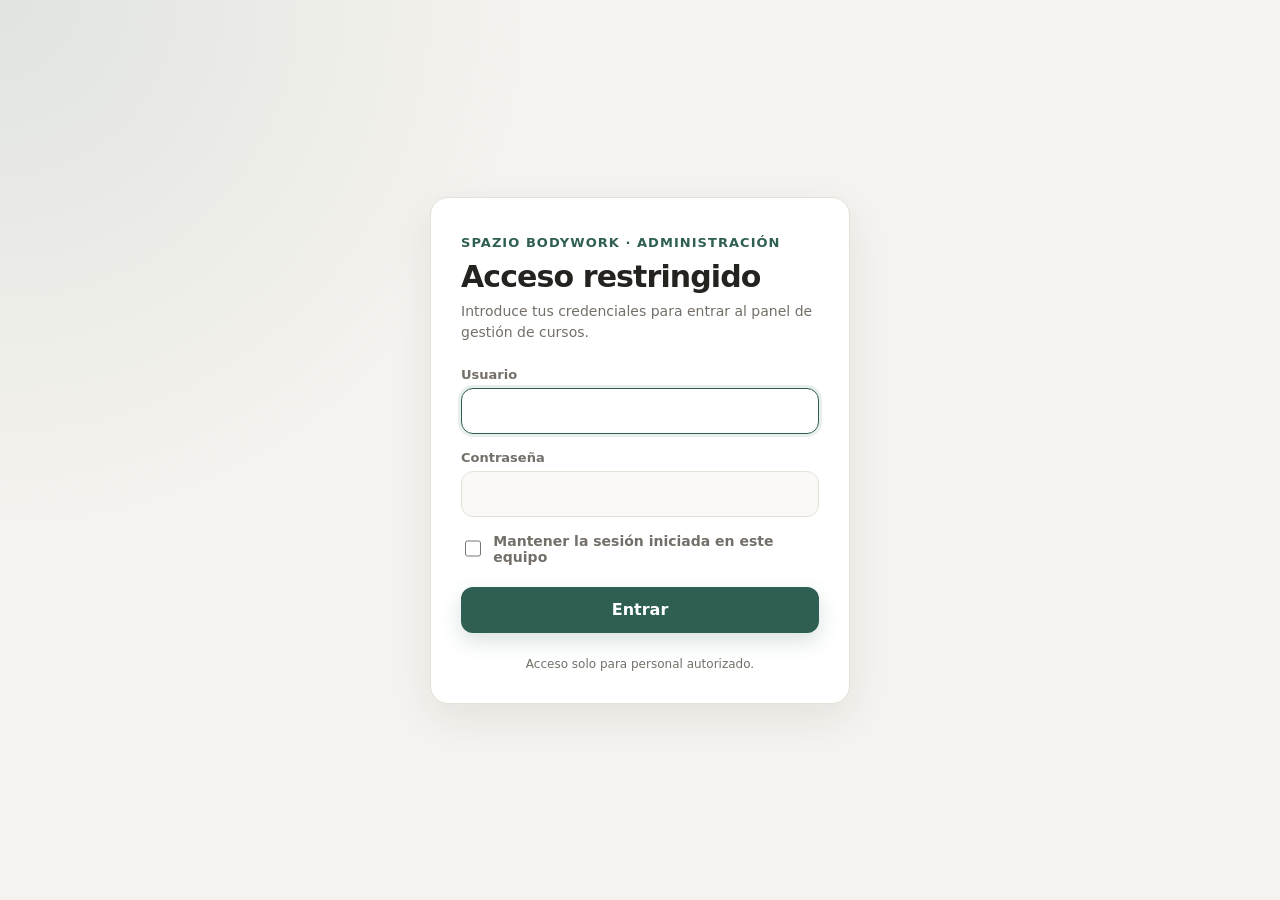
<file: index.html>
<!DOCTYPE html>
<html lang="es">
<head>
  <meta charset="UTF-8" />
  <meta name="robots" content="noindex, nofollow" />
  <meta http-equiv="refresh" content="0; url=login.html" />
  <title>Spazio Bodywork · Administración</title>
</head>

<body>

<p>
  Redirigiendo al <a href="login.html">acceso</a>…
</p>

<script>
location.replace('login.html');
</script>

</body>
</html>
</file>
<file: assets/css/base.css>
/* ============================================================
   BASE · tokens, reset y botones compartidos
   ============================================================ */



:root {
  --bg: #f5f3ef;
  --surface: #ffffff;
  --surface-soft: #faf9f7;
  --text: #252320;
  --muted: #746f68;
  --border: #e5e0d8;
  --accent: #2f5f53;
  --accent-dark: #23493f;
  --accent-soft: #e8f0ed;
  --danger: #a33d3d;
  --danger-soft: #f9ecec;
  --warning: #8a651c;
  --warning-soft: #fff6dd;
  --success: #2d6a4f;
  --shadow: 0 14px 40px rgba(40, 35, 30, 0.08);
  --radius: 18px;
}

* {
  box-sizing: border-box;
}

body {
  margin: 0;
  min-height: 100vh;
  background:
    radial-gradient(circle at top left, rgba(47,95,83,.08), transparent 30%),
    var(--bg);
  color: var(--text);
  font-family: Inter, ui-sans-serif, system-ui, -apple-system, BlinkMacSystemFont, "Segoe UI", sans-serif;
}

button,
input,
select,
textarea {
  font: inherit;
}

.btn {
  min-height: 44px;
  border: 0;
  border-radius: 12px;
  padding: 0 17px;
  cursor: pointer;
  font-weight: 850;
  transition: .18s ease;
}

.btn-secondary {
  background: #f1efeb;
  color: var(--text);
}

.btn-secondary:hover {
  background: #e8e5df;
}

.btn-primary {
  background: var(--accent);
  color: white;
  box-shadow: 0 8px 20px rgba(47,95,83,.18);
}

.btn-primary:hover {
  background: var(--accent-dark);
  transform: translateY(-1px);
}

.btn:disabled {
  opacity: .55;
  cursor: not-allowed;
  transform: none;
}
</file>
<file: assets/css/login.css>
/* ============================================================
   PANTALLA DE ACCESO
   ============================================================ */



body  {
  display: grid;
  place-items: center;
  padding: 24px;
  background:
    radial-gradient(circle at top left, rgba(47,95,83,.10), transparent 34%),
    var(--bg);
}

.btn  {
  width: 100%;
  min-height: 46px;
}

.login {
  width: min(420px, 100%);
  background: var(--surface);
  border: 1px solid var(--border);
  border-radius: var(--radius);
  box-shadow: var(--shadow);
  padding: 34px 30px 30px;
}

.eyebrow {
  display: inline-flex;
  align-items: center;
  gap: 8px;
  margin-bottom: 10px;
  color: var(--accent);
  font-size: 13px;
  font-weight: 800;
  letter-spacing: .08em;
  text-transform: uppercase;
}

h1 {
  margin: 0 0 8px;
  font-size: 30px;
  line-height: 1.1;
  letter-spacing: -.03em;
}

.subtitle {
  margin: 0 0 24px;
  color: var(--muted);
  font-size: 14px;
  line-height: 1.5;
}

.field {
  margin-bottom: 16px;
}

label {
  display: block;
  margin-bottom: 6px;
  font-size: 13px;
  font-weight: 700;
  color: var(--muted);
}

input[type="text"],
input[type="password"] {
  width: 100%;
  min-height: 46px;
  padding: 0 14px;
  border: 1px solid var(--border);
  border-radius: 12px;
  background: var(--surface-soft);
  color: var(--text);
  transition: .18s ease;
}

input[type="text"]:focus,
input[type="password"]:focus {
  outline: none;
  border-color: var(--accent);
  background: #fff;
  box-shadow: 0 0 0 3px var(--accent-soft);
}

.remember {
  display: flex;
  align-items: center;
  gap: 9px;
  margin: 4px 0 22px;
  color: var(--muted);
  font-size: 14px;
  cursor: pointer;
}

.remember input {
  width: 17px;
  height: 17px;
  accent-color: var(--accent);
  cursor: pointer;
}

.btn:hover:not(:disabled) {
  background: var(--accent-dark);
  transform: translateY(-1px);
}

.alert {
  display: none;
  margin-bottom: 18px;
  padding: 12px 14px;
  border-radius: 12px;
  background: var(--danger-soft);
  color: var(--danger);
  font-size: 14px;
  font-weight: 600;
  line-height: 1.45;
}

.alert.visible {
  display: block;
}

.foot {
  margin: 22px 0 0;
  color: var(--muted);
  font-size: 12px;
  line-height: 1.5;
  text-align: center;
}
</file>
